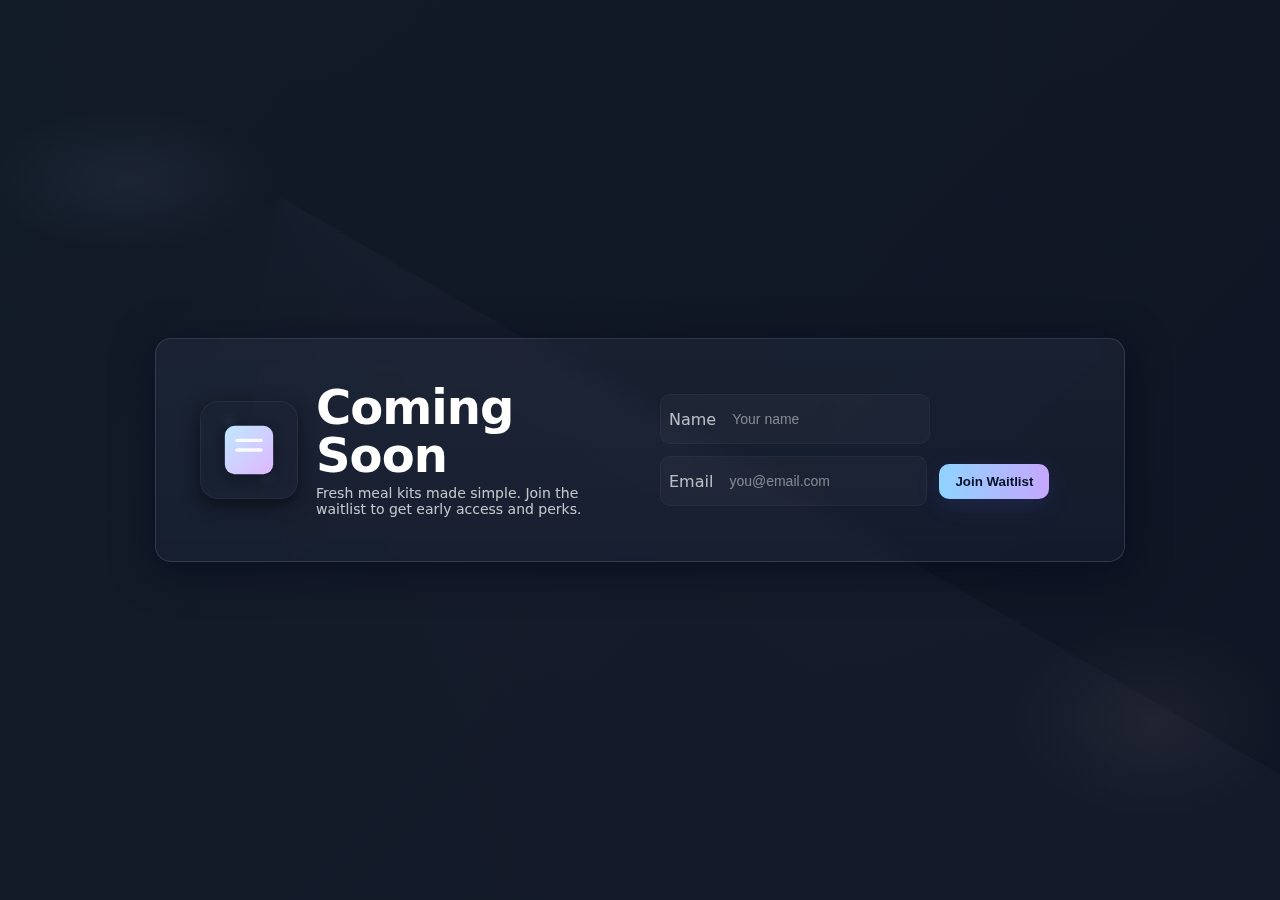
<file: public/index.html>
<!-- /Users/macharian/Docs/wapps/mealkits-placeholder/public/index.html -->
<!doctype html>
<html lang="en">
<head>
    <meta charset="utf-8" />
    <meta name="viewport" content="width=device-width,initial-scale=1" />
    <title>Coming Soon</title>
    <meta name="description" content="Coming soon — join the waitlist." />
    <style>
        :root{
            --card-bg: rgba(255,255,255,0.06);
            --muted: rgba(255,255,255,0.7);
            --accent-1: rgba(200,220,255,0.12);
            --accent-2: rgba(255,200,230,0.08);
            --glass-border: rgba(255,255,255,0.12);
            --btn-gradient: linear-gradient(90deg,#8fd3ff 0%, #c6a7ff 100%);
            --radius: 16px;
            color-scheme: light dark;
        }

        /* Background: soft muted iridescent gradient with slow drift */
        html,body{height:100%;}
        body{
            margin:0;
            font-family: "Inter", system-ui, -apple-system, "Segoe UI", Roboto, "Helvetica Neue", Arial;
            -webkit-font-smoothing:antialiased;
            -moz-osx-font-smoothing:grayscale;
            display:flex;
            align-items:center;
            justify-content:center;
            background:
                radial-gradient(1200px 600px at 10% 20%, rgba(200,220,255,0.06), transparent 12%),
                radial-gradient(1000px 700px at 90% 80%, rgba(255,200,230,0.05), transparent 14%),
                linear-gradient(135deg, #0f1724 0%, #0b1220 100%);
            overflow:hidden;
        }

        /* subtle animated sheen */
        body::before{
            content:"";
            position:fixed;
            inset:-20%;
            background: conic-gradient(from 120deg at 30% 30%, rgba(255,255,255,0.02), rgba(255,255,255,0) 40%),
                                    linear-gradient(90deg, rgba(130,180,255,0.02), rgba(220,160,255,0.02));
            mix-blend-mode: screen;
            animation: drift 18s linear infinite;
            pointer-events:none;
        }
        @keyframes drift{
            0%{transform:rotate(0deg) translateX(0);}
            50%{transform:rotate(15deg) translateX(6%);}
            100%{transform:rotate(0deg) translateX(0);}
        }

        /* Center card */
        .card{
            width: min(880px, 92vw);
            padding: clamp(20px, 4vw, 44px);
            border-radius: var(--radius);
            background: linear-gradient(180deg, rgba(255,255,255,0.04), rgba(255,255,255,0.02));
            border: 1px solid var(--glass-border);
            box-shadow: 0 8px 40px rgba(2,6,23,0.6);
            backdrop-filter: blur(10px) saturate(120%);
            display:flex;
            gap: clamp(16px, 3vw, 28px);
            align-items:center;
            justify-content:space-between;
            color:var(--muted);
        }

        .left{
            display:flex;
            gap:18px;
            align-items:center;
            min-width:0;
        }

        /* Logo placeholder */
        .logo {
            width:96px;
            height:96px;
            min-width:96px;
            border-radius:18px;
            background: linear-gradient(135deg, rgba(255,255,255,0.04), rgba(255,255,255,0.02));
            border: 1px solid rgba(255,255,255,0.06);
            display:flex;
            align-items:center;
            justify-content:center;
            color: #fff;
            font-weight:700;
            font-size:20px;
            letter-spacing:0.6px;
            box-shadow: 0 6px 18px rgba(0,0,0,0.5), inset 0 -6px 18px rgba(255,255,255,0.02);
            background-image: radial-gradient(circle at 30% 20%, rgba(143,211,255,0.06), transparent 10%),
                                                radial-gradient(circle at 70% 80%, rgba(198,167,255,0.04), transparent 12%);
        }

        .title{
            min-width:0;
        }
        h1{
            margin:0;
            font-size: clamp(28px, 6vw, 48px);
            line-height:1;
            color:#ffffff;
            letter-spacing:-0.02em;
            font-weight:700;
            text-wrap:balance;
            margin-bottom:6px;
        }
        p.lead{
            margin:0;
            color: rgba(255,255,255,0.75);
            font-size:14px;
        }

        /* Form */
        .waitlist{
            display:flex;
            gap:12px;
            align-items:center;
            margin-left:auto;
            flex-wrap:wrap;
            max-width:420px;
        }
        .field{
            display:flex;
            gap:8px;
            align-items:center;
            background: rgba(255,255,255,0.03);
            padding:8px;
            border-radius:10px;
            border:1px solid rgba(255,255,255,0.04);
        }
        input{
            border:0;
            background:transparent;
            color:var(--muted);
            outline:none;
            font-size:14px;
            padding:8px;
            min-width:120px;
        }
        input::placeholder{color: rgba(255,255,255,0.45);}
        button{
            appearance:none;
            border:0;
            padding:10px 16px;
            border-radius:10px;
            background: var(--btn-gradient);
            color: #051124;
            font-weight:700;
            cursor:pointer;
            box-shadow: 0 6px 24px rgba(99,102,241,0.16);
            transition: transform .12s ease, box-shadow .12s ease;
        }
        button:active{transform:translateY(1px);}
        button[disabled]{opacity:0.6; cursor:default; transform:none;}

        /* success message */
        .success{
            display:none;
            gap:12px;
            align-items:center;
            font-size:14px;
            color: #dffcf0;
        }
        .success.visible{display:flex;}

        /* Responsive */
        @media (max-width:720px){
            .card{flex-direction:column; align-items:stretch;}
            .waitlist{margin-left:0; width:100%; justify-content:stretch;}
            .field{flex:1;}
            .logo{width:76px;height:76px;min-width:76px;border-radius:12px;}
        }
    </style>
</head>
<body>
    <main class="card" role="main" aria-labelledby="coming-soon">
        <div class="left">
            <div class="logo" aria-hidden="true">
                <svg width="58" height="58" viewBox="0 0 24 24" fill="none" xmlns="http://www.w3.org/2000/svg" style="filter:drop-shadow(0 2px 6px rgba(0,0,0,0.35));">
                    <rect x="2" y="2" width="20" height="20" rx="4" fill="url(#g)"/>
                    <path d="M7 12h10M7 8h10" stroke="rgba(255,255,255,0.9)" stroke-width="1.4" stroke-linecap="round"/>
                    <defs><linearGradient id="g" x1="0" y1="0" x2="1" y2="1"><stop offset="0" stop-color="#bfe9ff"/><stop offset="1" stop-color="#dfb6ff"/></linearGradient></defs>
                </svg>
            </div>
            <div class="title">
                <h1 id="coming-soon">Coming Soon</h1>
                <p class="lead">Fresh meal kits made simple. Join the waitlist to get early access and perks.</p>
            </div>
        </div>

        <form class="waitlist" id="waitlistForm" novalidate>
            <div class="field" title="Full name">
                <label for="name" class="visually-hidden">Name</label>
                <input id="name" name="name" type="text" placeholder="Your name" autocomplete="name" />
            </div>

            <div class="field" title="Email address">
                <label for="email" class="visually-hidden">Email</label>
                <input id="email" name="email" type="email" placeholder="you@email.com" required autocomplete="email" />
            </div>

            <button id="submitBtn" type="submit" aria-live="polite">Join Waitlist</button>

            <div class="success" id="successMsg" role="status" aria-hidden="true">
                <svg width="18" height="18" viewBox="0 0 24 24" fill="none" aria-hidden="true"><path d="M20 6L9 17l-5-5" stroke="#dffcf0" stroke-width="2" stroke-linecap="round" stroke-linejoin="round"/></svg>
                <span>Thanks — you're on the waitlist!</span>
            </div>
        </form>
    </main>

    <script>
        (function(){
            const form = document.getElementById('waitlistForm');
            const email = document.getElementById('email');
            const name = document.getElementById('name');
            const btn = document.getElementById('submitBtn');
            const success = document.getElementById('successMsg');

            function validateEmail(v){
                return /^[^\s@]+@[^\s@]+\.[^\s@]+$/.test(v);
            }

            form.addEventListener('submit', function(e){
                e.preventDefault();
                const em = email.value.trim();
                if(!validateEmail(em)){
                    email.focus();
                    email.setCustomValidity('Please enter a valid email');
                    email.reportValidity();
                    return;
                }
                email.setCustomValidity('');
                btn.disabled = true;
                btn.textContent = 'Joining…';

                // simulate async signup (replace with real request)
                setTimeout(() => {
                    // store locally (demo)
                    try {
                        const list = JSON.parse(localStorage.getItem('waitlist')||'[]');
                        list.push({name: name.value.trim()||null, email: em, time: Date.now()});
                        localStorage.setItem('waitlist', JSON.stringify(list));
                    } catch(e){/* ignore storage errors */}

                    btn.style.opacity = 0;
                    success.classList.add('visible');
                    success.setAttribute('aria-hidden','false');
                    btn.textContent = 'Joined';
                    btn.disabled = true;
                }, 900);
            });

            // clear custom validity when user types
            email.addEventListener('input', ()=> email.setCustomValidity(''));
        })();
    </script>
</body>
</html></div></svg></div>
</file>
